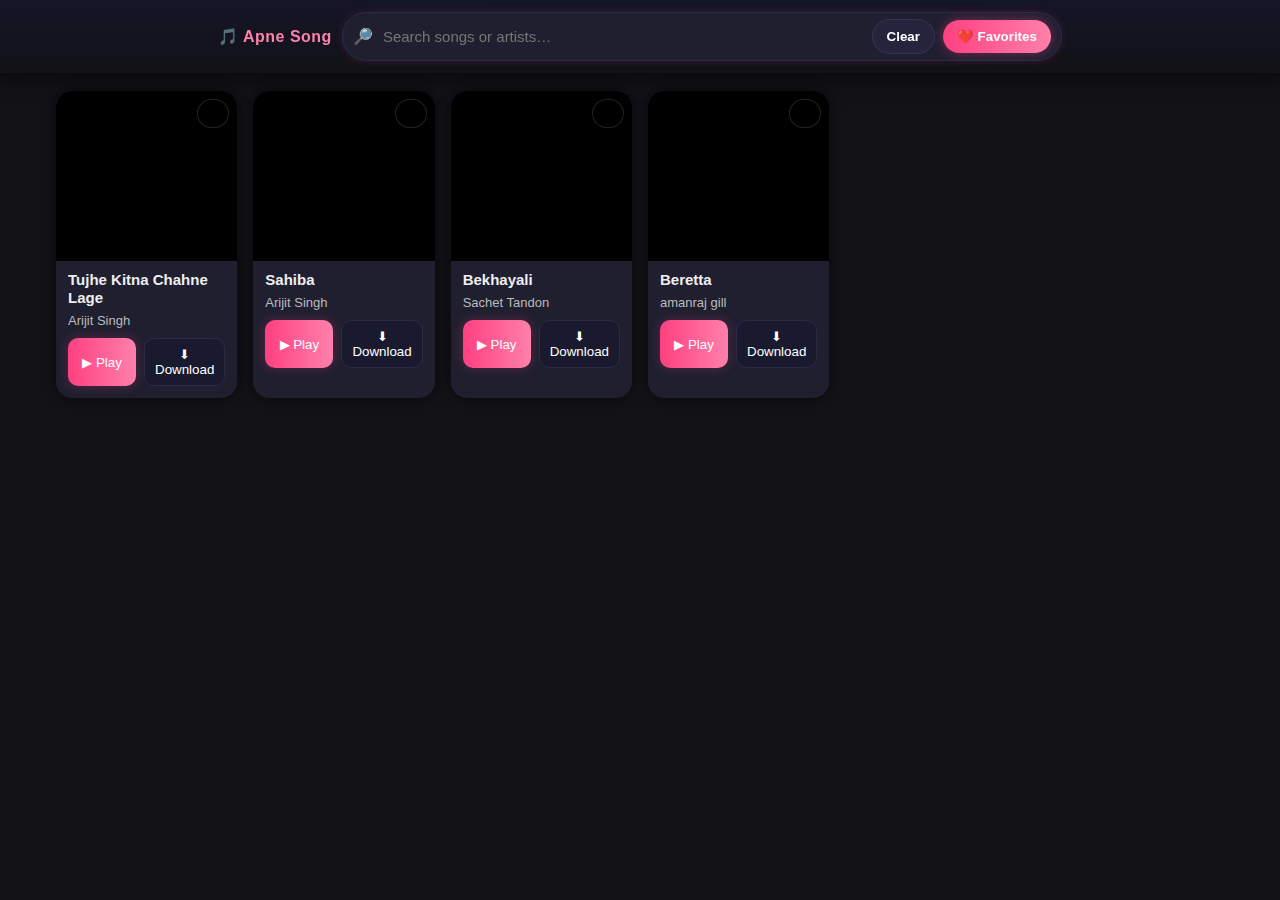
<file: songfolder/index.html>
<!DOCTYPE html>
<html lang="en">
<head>
<meta charset="UTF-8" />
<meta name="viewport" content="width=device-width, initial-scale=1" />
<title>Apne Song – Modern Player</title>
<style>
  :root{
    --bg:#121217;
    --card:#1f1f30;
    --ink:#eee;
    --muted:#bbb;
    --accent:#ff4081;
    --accent-2:#ff80ab;
  }
  *{box-sizing:border-box}
  body{
    margin:0;background:var(--bg);color:var(--ink);
    font-family:"Segoe UI",Tahoma,Geneva,Verdana,sans-serif;
  }

  /* Top bar (search + filter + favorites toggle) */
  .toolbar{
    position:sticky;top:0;z-index:50;
    background:linear-gradient(180deg, #151528 0%, #121217 100%);
    padding:12px 16px; box-shadow:0 4px 20px #0008;
    display:flex; flex-wrap:wrap; gap:10px; align-items:center; justify-content:center;
  }
  .brand{font-weight:800; letter-spacing:.5px; color:var(--accent-2)}
  .search{
    display:flex; gap:8px; align-items:center;
    background:var(--card); border:1px solid #2b2b49; border-radius:999px;
    padding:6px 10px; width:min(720px,95vw);
    box-shadow:0 0 10px #ff408122;
  }
  .search input{
    flex:1; background:transparent; border:0; outline:none; color:var(--ink); font-size:15px;
  }
  .chip, .btn{
    background:linear-gradient(90deg,var(--accent),var(--accent-2));
    color:#fff; border:0; padding:9px 14px; border-radius:999px; cursor:pointer; font-weight:700;
    box-shadow:0 0 12px #ff408166; transition:transform .15s ease, box-shadow .2s ease, filter .2s ease;
  }
  .chip:hover, .btn:hover{transform:translateY(-1px); box-shadow:0 0 16px #ff80abcc}
  .chip.alt{background:#24243d;color:#fff;border:1px solid #34345a;box-shadow:none;font-weight:600}
  .chip.toggle.active{outline:2px solid var(--accent-2)}
  .suggest{
    position:absolute; top:100%; left:0; right:0; background:#18182b; border:1px solid #2b2b49;
    border-radius:12px; overflow:hidden; margin-top:6px; display:none; max-height:45vh; overflow-y:auto;
    box-shadow:0 16px 40px #000c;
  }
  .suggest button{
    display:block; width:100%; text-align:left; padding:10px 14px; background:transparent; border:0; color:var(--ink);
    border-bottom:1px solid #23233c; cursor:pointer;
  }
  .suggest button:hover{background:#23233f}

  /* Songs grid */
  .wrap{padding:18px 16px 120px; max-width:1200px; margin:0 auto}
  .grid{
    display:grid; gap:16px; grid-template-columns:repeat(auto-fill, minmax(170px,1fr));
  }
  .card{
    background:var(--card); border-radius:16px; overflow:hidden; box-shadow:0 0 12px #0008;
    transition:transform .2s ease, box-shadow .2s ease; position:relative;
  }
  .card:hover{transform:translateY(-4px); box-shadow:0 10px 24px #000b}
  .thumb{
    width:100%; height:170px; object-fit:cover; display:block; background:#2a2a40;
  }
  .badge-like{
    position:absolute; top:8px; right:8px; background:#000a; backdrop-filter:blur(6px);
    border:1px solid #ffffff22; border-radius:999px; padding:6px 9px; cursor:pointer; user-select:none;
  }
  .badge-like.active{color:var(--accent-2); text-shadow:0 0 8px #ff80ab99}
  .meta{padding:10px 12px 12px}
  .title{font-weight:700; font-size:15px; line-height:1.2; margin:0 0 6px}
  .artist{color:var(--muted); font-size:13px; margin:0 0 10px}
  .row{display:flex; gap:8px}
  .mini{flex:1; padding:8px 10px; border-radius:10px; border:1px solid #2b2b49; background:#1a1a2e; color:#fff; cursor:pointer}
  .mini.play{background:linear-gradient(90deg,var(--accent),var(--accent-2)); border:0; box-shadow:0 0 12px #ff408144}
  .mini:hover{filter:brightness(1.05)}

  /* Now Playing bar */
  .player{
    position:fixed; left:12px; right:12px; bottom:12px; z-index:60;
    background:linear-gradient(90deg,#1b1b30 0%, #20203a 100%);
    border:1px solid #313155; border-radius:18px; padding:10px;
    box-shadow:0 -8px 40px #000c, 0 0 24px #ff408122;
    display:grid; grid-template-columns:auto 1fr auto; gap:12px; align-items:center;
  }
  .np{display:flex; align-items:center; gap:10px; min-width:0}
  .np img{width:52px; height:52px; border-radius:10px; object-fit:cover; background:#2a2a40}
  .np .t{font-weight:800; font-size:15px; white-space:nowrap; overflow:hidden; text-overflow:ellipsis}
  .np .s{color:var(--muted); font-size:12px; white-space:nowrap; overflow:hidden; text-overflow:ellipsis}

  .controls{display:flex; align-items:center; gap:8px}
  .icon{
    background:#24243d; border:1px solid #34345a; color:#fff; width:38px; height:38px; border-radius:10px;
    display:grid; place-items:center; cursor:pointer; transition:transform .15s, filter .2s, background .2s;
  }
  .icon:hover{filter:brightness(1.1)}
  .icon.primary{background:linear-gradient(90deg,var(--accent),var(--accent-2)); border:0; box-shadow:0 0 14px #ff408166}
  .icon.toggled{outline:2px solid var(--accent-2)}
  .time{font-size:12px; color:var(--muted); min-width:90px; text-align:center}

  .progress{
    grid-column:1/-1; height:8px; background:#2a2a40; border-radius:999px; cursor:pointer; position:relative; overflow:hidden;
  }
  .bar{position:absolute; left:0; top:0; bottom:0; width:0%; background:linear-gradient(90deg,var(--accent),var(--accent-2))}
  .dot{position:absolute; top:50%; transform:translate(-50%,-50%); width:14px; height:14px; background:#fff; border-radius:50%; display:none}
  .progress:hover .dot{display:block}

  .vol{display:flex; align-items:center; gap:6px; width:120px}
  .vol input{width:100%}

  .queueBtn{margin-left:6px}
  .favBtn{margin-left:2px}

  /* Queue Drawer */
  .drawer{
    position:fixed; right:12px; bottom:84px; width:min(360px, 92vw); max-height:60vh; overflow:auto;
    background:#17172b; border:1px solid #2b2b49; border-radius:14px; box-shadow:0 12px 40px #000c;
    display:none;
  }
  .drawer header{padding:12px 14px; font-weight:800; color:var(--accent-2); border-bottom:1px solid #2b2b49}
  .qitem{
    display:flex; gap:10px; align-items:center; padding:10px 14px; cursor:pointer; border-bottom:1px solid #20203a;
  }
  .qitem:hover{background:#20203a}
  .qitem img{width:42px; height:42px; border-radius:8px; object-fit:cover; background:#2a2a40}
  .qmeta{min-width:0}
  .qtitle{font-weight:700; font-size:14px; white-space:nowrap; overflow:hidden; text-overflow:ellipsis}
  .qartist{font-size:12px; color:var(--muted); white-space:nowrap; overflow:hidden; text-overflow:ellipsis}
  .playingDot{width:10px; height:10px; border-radius:50%; background:var(--accent-2); box-shadow:0 0 10px #ff80ab}

  @media (max-width:560px){
    .np img{display:none}
    .vol{display:none}
    .time{display:none}
  }
</style>
</head>
<body>

  <!-- TOOLBAR -->
  <div class="toolbar">
    <div class="brand">🎵 Apne Song</div>
    <div style="position:relative; width:min(720px,95vw);">
      <div class="search">
        <span>🔎</span>
        <input id="searchInput" type="search" placeholder="Search songs or artists…" autocomplete="off" />
        <button id="clearBtn" class="chip alt">Clear</button>
        <button id="favToggle" class="chip toggle">❤️ Favorites</button>
      </div>
      <div id="suggestBox" class="suggest"></div>
    </div>
  </div>

  <!-- GRID -->
  <div class="wrap">
    <div id="grid" class="grid"></div>
  </div>

  <!-- NOW PLAYING BAR -->
  <div id="player" class="player" style="display:none;">
    <div class="np">
      <img id="npImg" alt="cover" referrerpolicy="no-referrer" />
      <div style="min-width:0;">
        <div id="npTitle" class="t">—</div>
        <div id="npArtist" class="s">—</div>
      </div>
    </div>

    <div class="controls">
      <button id="btnPrev" class="icon" title="Previous">⏮</button>
      <button id="btnPlay" class="icon primary" title="Play/Pause">▶</button>
      <button id="btnNext" class="icon" title="Next">⏭</button>
      <button id="btnShuffle" class="icon queueBtn" title="Shuffle">🔀</button>
      <button id="btnRepeat" class="icon" title="Repeat">🔁</button>
      <button id="btnLike" class="icon favBtn" title="Like">❤️</button>
      <button id="btnDownload" class="icon" title="Download">⬇</button>
      <button id="btnShare" class="icon" title="Share">📤</button>
      <div class="vol">
        <span>🔊</span>
        <input id="vol" type="range" min="0" max="1" step="0.01" />
      </div>
      <button id="btnQueue" class="icon queueBtn" title="Queue">🧾</button>
      <div id="time" class="time">0:00 / 0:00</div>
    </div>

    <div id="progress" class="progress" title="Seek">
      <div id="bar" class="bar"></div>
      <div id="dot" class="dot"></div>
    </div>
  </div>

  <!-- QUEUE DRAWER -->
  <div id="drawer" class="drawer" aria-label="Up Next">
    <header>Up Next</header>
    <div id="qList"></div>
  </div>

  <!-- AUDIO -->
  <audio id="audio"></audio>

<script>
/* =========================
   JSON DATA (UNCHANGED)
   ========================= */
const songs = [
  {
    title: "Tujhe Kitna Chahne Lage",
    artist: "Arijit Singh",
    mp3Url: "https://example.com/audio/tujhe_kitna_chahne_lage.mp3",
    img: "https://img.youtube.com/vi/cBAj7c_4mtw/hqdefault.jpg"
  },
  {
    title: "Sahiba",
    artist: "Arijit Singh",
    mp3Url: "Sahiba-1-mobcupe.com.mp3",
    img: "https://th.bing.com/th/id/OIP.oQKZvTYFxf6jNUWEMYl56QHaHa?w=177&h=180&c=7&r=0&o=7&pid=1.7&rm=3"
  },
  {
    title: "Bekhayali",
    artist: "Sachet Tandon",
    mp3Url: "https://example.com/audio/bekhayali.mp3",
    img: "https://img.youtube.com/vi/S2nG2UBZq88/hqdefault.jpg"
  },
  {
    title: "Beretta",
    artist: "amanraj gill",
    mp3Url: "beretta1.mp3",
    img: "https://th.bing.com/th/id/OIP.UJMtb6EFnAsMPI1XcyzppAHaEK?w=321&h=180&c=7&r=0&o=7&pid=1.7&rm=3"
  }
];

/* ====== State ====== */
let current = -1;
let shuffle = JSON.parse(localStorage.getItem("shuffle") || "false");
let repeat = localStorage.getItem("repeatMode") || "off"; // off | one | all
let liked = new Set(JSON.parse(localStorage.getItem("likedSongs") || "[]")); // keys: title|artist
let favoritesOnly = false;

const audio = document.getElementById('audio');
audio.preload = 'metadata';

/* ====== DOM ====== */
const grid = document.getElementById('grid');
const suggestBox = document.getElementById('suggestBox');
const searchInput = document.getElementById('searchInput');
const clearBtn = document.getElementById('clearBtn');
const favToggle = document.getElementById('favToggle');

const player = document.getElementById('player');
const npImg = document.getElementById('npImg');
const npTitle = document.getElementById('npTitle');
const npArtist = document.getElementById('npArtist');
const btnPrev = document.getElementById('btnPrev');
const btnPlay = document.getElementById('btnPlay');
const btnNext = document.getElementById('btnNext');
const btnShuffle = document.getElementById('btnShuffle');
const btnRepeat = document.getElementById('btnRepeat');
const btnLike = document.getElementById('btnLike');
const btnDownload = document.getElementById('btnDownload');
const btnShare = document.getElementById('btnShare');
const vol = document.getElementById('vol');
const timeBox = document.getElementById('time');
const progress = document.getElementById('progress');
const bar = document.getElementById('bar');
const dot = document.getElementById('dot');

const drawer = document.getElementById('drawer');
const btnQueue = document.getElementById('btnQueue');
const qList = document.getElementById('qList');

/* ====== Helpers ====== */
const key = s => `${s.title}|${s.artist}`;
function fmt(t){
  if(!t || isNaN(t)) return "0:00";
  t = Math.floor(t); const m = Math.floor(t/60); const s = (t%60).toString().padStart(2,"0");
  return `${m}:${s}`;
}
function setLikeUI(btn, isLiked){
  btn.classList.toggle('toggled', isLiked);
  btn.textContent = isLiked ? '💖' : '❤️';
}
function imageWithFallback(src, alt, size=170){
  const img = new Image();
  img.loading = "lazy";
  img.referrerPolicy = "no-referrer";
  img.alt = alt || "cover";
  img.className = "thumb";
  img.width = size; img.height = size;
  img.src = src;
  img.onerror = () => {
    img.src = `data:image/svg+xml;charset=UTF-8,` +
      encodeURIComponent(`<svg xmlns='http://www.w3.org/2000/svg' width='${size}' height='${size}'><defs><linearGradient id='g' x1='0' y1='0' x2='1' y2='1'><stop stop-color='%23ff4081'/><stop offset='1' stop-color='%23ff80ab'/></linearGradient></defs><rect width='100%' height='100%' fill='%231f1f30'/><rect x='8' y='8' width='${size-16}' height='${size-16}' rx='12' fill='url(%23g)' opacity='0.25'/><text x='50%' y='52%' dominant-baseline='middle' text-anchor='middle' fill='%23ffffffbb' font-family='Segoe UI' font-size='14'>No Image</text></svg>`);
  };
  return img;
}
function currentSong(){ return songs[current]; }

/* ====== Render Cards ====== */
function render(list){
  grid.innerHTML = '';
  list.forEach((s, idx) => {
    const card = document.createElement('div'); card.className = 'card';

    const likePill = document.createElement('button');
    likePill.className = 'badge-like' + (liked.has(key(s)) ? ' active' : '');
    likePill.textContent = liked.has(key(s)) ? '💖' : '♡';
    likePill.onclick = (e)=>{ e.stopPropagation(); toggleLike(s, likePill); };

    const img = imageWithFallback(s.img, s.title);

    const meta = document.createElement('div'); meta.className = 'meta';
    const t = document.createElement('div'); t.className = 'title'; t.textContent = s.title;
    const a = document.createElement('div'); a.className = 'artist'; a.textContent = s.artist;

    const row = document.createElement('div'); row.className = 'row';
    const play = document.createElement('button'); play.className = 'mini play'; play.textContent = '▶ Play';
    play.onclick = (e)=>{ e.stopPropagation(); playByIndex(idx); };

    const dl = document.createElement('button'); dl.className = 'mini'; dl.textContent = '⬇ Download';
    dl.onclick = (e)=>{ e.stopPropagation(); downloadSong(s); };

    meta.append(t,a,row);
    row.append(play, dl);
    card.append(likePill, img, meta);
    card.onclick = ()=> playByIndex(idx);

    grid.appendChild(card);
  });
}

/* ====== Queue Drawer ====== */
function renderQueue(){
  qList.innerHTML = '';
  songs.forEach((s,i)=>{
    const item = document.createElement('div'); item.className='qitem';
    const dotEl = document.createElement('div'); dotEl.className='playingDot'; dotEl.style.visibility = (i===current ? 'visible':'hidden');
    const img = imageWithFallback(s.img, s.title, 42); img.className='';
    const meta = document.createElement('div'); meta.className='qmeta';
    const tt = document.createElement('div'); tt.className='qtitle'; tt.textContent = s.title;
    const ar = document.createElement('div'); ar.className='qartist'; ar.textContent = s.artist;
    meta.append(tt,ar);
    item.append(dotEl,img,meta);
    item.onclick = ()=> playByIndex(i);
    qList.appendChild(item);
  });
}
function toggleDrawer(){ drawer.style.display = drawer.style.display==='block' ? 'none' : 'block'; }

/* ====== Search & Suggestions ====== */
function applyFilters(){
  const q = searchInput.value.trim().toLowerCase();
  let data = songs.filter(s=>{
    const okFav = favoritesOnly ? liked.has(key(s)) : true;
    const okText = !q || s.title.toLowerCase().includes(q) || s.artist.toLowerCase().includes(q);
    return okFav && okText;
  });
  render(data);
}
searchInput.addEventListener('input', ()=>{
  const q = searchInput.value.trim().toLowerCase();
  applyFilters();
  // suggestions
  if(!q){suggestBox.style.display='none'; return;}
  const sugs = songs.filter(s=> s.title.toLowerCase().startsWith(q) || s.artist.toLowerCase().startsWith(q)).slice(0,6);
  if(!sugs.length){suggestBox.style.display='none'; return;}
  suggestBox.innerHTML = '';
  sugs.forEach(s=>{
    const b = document.createElement('button');
    b.textContent = `${s.title} — ${s.artist}`;
    b.onclick = ()=>{ searchInput.value = s.title; suggestBox.style.display='none'; applyFilters(); };
    suggestBox.appendChild(b);
  });
  suggestBox.style.display='block';
});
document.body.addEventListener('click', (e)=>{
  if(!suggestBox.contains(e.target) && e.target!==searchInput){ suggestBox.style.display='none'; }
});
clearBtn.addEventListener('click', ()=>{ searchInput.value=''; applyFilters(); });
favToggle.addEventListener('click', ()=>{
  favoritesOnly = !favoritesOnly;
  favToggle.classList.toggle('active', favoritesOnly);
  applyFilters();
});

/* ====== Likes ====== */
function toggleLike(s, pillBtn){
  const k = key(s);
  if(liked.has(k)) liked.delete(k); else liked.add(k);
  localStorage.setItem('likedSongs', JSON.stringify([...liked]));
  if(pillBtn){
    pillBtn.classList.toggle('active', liked.has(k));
    pillBtn.textContent = liked.has(k) ? '💖' : '♡';
  }
  if(currentSong() && key(currentSong())===k){
    setLikeUI(btnLike, liked.has(k));
  }
}

/* ====== Play Logic ====== */
function ensurePlayerVisible(){ if(player.style.display!=='grid' && player.style.display!=='block'){ player.style.display='grid'; } }
function playByIndex(i){
  if(i<0 || i>=songs.length) return;
  current = i;
  const s = songs[i];
  ensurePlayerVisible();
  audio.src = s.mp3Url;
  audio.play().catch(()=>{}); // allow autoplay fail silently (user will press play)
  btnPlay.textContent = '⏸';
  npTitle.textContent = s.title; npArtist.textContent = s.artist;
  npImg.src = s.img; npImg.onerror = ()=>{ npImg.src = imageWithFallback('', s.title, 52).src; };
  setLikeUI(btnLike, liked.has(key(s)));
  updateQueueDots();
}
function updateQueueDots(){
  [...qList.children].forEach((el,idx)=>{
    const dot = el.querySelector('.playingDot');
    if(dot) dot.style.visibility = (idx===current ? 'visible' : 'hidden');
  });
}
btnPlay.addEventListener('click', ()=>{
  if(!audio.src){ if(songs.length) playByIndex(0); return; }
  if(audio.paused){ audio.play(); btnPlay.textContent='⏸'; } else { audio.pause(); btnPlay.textContent='▶'; }
});
btnPrev.addEventListener('click', ()=>{
  if(current===-1){ playByIndex(0); return; }
  let i = current-1; if(i<0) i = songs.length-1;
  playByIndex(i);
});
btnNext.addEventListener('click', nextTrack);

function nextTrack(){
  if(shuffle){
    let i = Math.floor(Math.random()*songs.length);
    if(songs.length>1){ while(i===current){ i = Math.floor(Math.random()*songs.length); } }
    playByIndex(i); return;
  }
  if(repeat==='one'){ audio.currentTime=0; audio.play(); return; }
  let i = current+1; if(i>=songs.length){ i = (repeat==='all') ? 0 : current; }
  if(i!==current) playByIndex(i); else audio.pause();
}

/* Repeat: off -> all -> one */
function cycleRepeat(){
  repeat = repeat==='off' ? 'all' : repeat==='all' ? 'one' : 'off';
  localStorage.setItem('repeatMode', repeat);
  btnRepeat.classList.toggle('toggled', repeat!=='off');
  btnRepeat.textContent = repeat==='one' ? '🔂' : '🔁';
}
btnRepeat.addEventListener('click', cycleRepeat);

/* Shuffle toggle */
btnShuffle.addEventListener('click', ()=>{
  shuffle = !shuffle; localStorage.setItem('shuffle', JSON.stringify(shuffle));
  btnShuffle.classList.toggle('toggled', shuffle);
});

/* Like/Download/Share */
btnLike.addEventListener('click', ()=>{
  const s = currentSong(); if(!s) return;
  const fake = document.createElement('button');
  toggleLike(s, fake);
  setLikeUI(btnLike, liked.has(key(s)));
});
function downloadSong(s){
  const a = document.createElement('a'); a.href = s.mp3Url; a.download = `${s.title}.mp3`;
  document.body.appendChild(a); a.click(); document.body.removeChild(a);
}
btnDownload.addEventListener('click', ()=>{ const s=currentSong(); if(s) downloadSong(s); });
btnShare.addEventListener('click', ()=>{
  const s=currentSong(); if(!s) return;
  const text = `Listen to ${s.title} — ${s.artist}`;
  if(navigator.share){ navigator.share({title:s.title, text, url:s.mp3Url}).catch(()=>{}); }
  else { prompt("Copy link:", s.mp3Url); }
});

/* Volume */
const savedVol = parseFloat(localStorage.getItem('volume') || '0.8');
audio.volume = isNaN(savedVol) ? 0.8 : savedVol;
vol.value = audio.volume.toString();
vol.addEventListener('input', (e)=>{ audio.volume = parseFloat(e.target.value||'0.8'); localStorage.setItem('volume', audio.volume); });

/* Progress / Seek */
function updateTime(){
  const d = audio.duration || 0;
  const c = audio.currentTime || 0;
  timeBox.textContent = `${fmt(c)} / ${fmt(d)}`;
  const pct = d ? (c/d)*100 : 0;
  bar.style.width = pct + '%';
  dot.style.left = pct + '%';
}
audio.addEventListener('timeupdate', updateTime);
audio.addEventListener('loadedmetadata', updateTime);
audio.addEventListener('ended', nextTrack);

let seeking=false;
function seekAt(clientX){
  const rect = progress.getBoundingClientRect();
  const x = Math.max(0, Math.min(clientX-rect.left, rect.width));
  const pct = x/rect.width;
  if(audio.duration){ audio.currentTime = pct*audio.duration; }
}
progress.addEventListener('mousedown', (e)=>{ seeking=true; seekAt(e.clientX); });
window.addEventListener('mousemove', (e)=>{ if(seeking) seekAt(e.clientX); });
window.addEventListener('mouseup', ()=>{ seeking=false; });
progress.addEventListener('touchstart', (e)=>{ seekAt(e.touches[0].clientX); });
progress.addEventListener('touchmove', (e)=>{ seekAt(e.touches[0].clientX); });

/* Keyboard shortcuts */
window.addEventListener('keydown', (e)=>{
  if(e.target.matches('input, textarea')) return;
  if(e.code==='Space'){ e.preventDefault(); btnPlay.click(); }
  if(e.code==='ArrowRight'){ audio.currentTime = Math.min((audio.currentTime||0)+5, audio.duration||0); }
  if(e.code==='ArrowLeft'){ audio.currentTime = Math.max((audio.currentTime||0)-5, 0); }
  if(e.code==='KeyL'){ cycleRepeat(); }
  if(e.code==='KeyS'){ btnShuffle.click(); }
});

/* Init UI state */
btnShuffle.classList.toggle('toggled', shuffle);
btnRepeat.classList.toggle('toggled', repeat!=='off');
btnRepeat.textContent = repeat==='one' ? '🔂' : '🔁';

/* First render */
render(songs);
renderQueue();

/* Queue toggle */
btnQueue.addEventListener('click', ()=>{ toggleDrawer(); renderQueue(); });

</script>
</body>
</html>
</file>
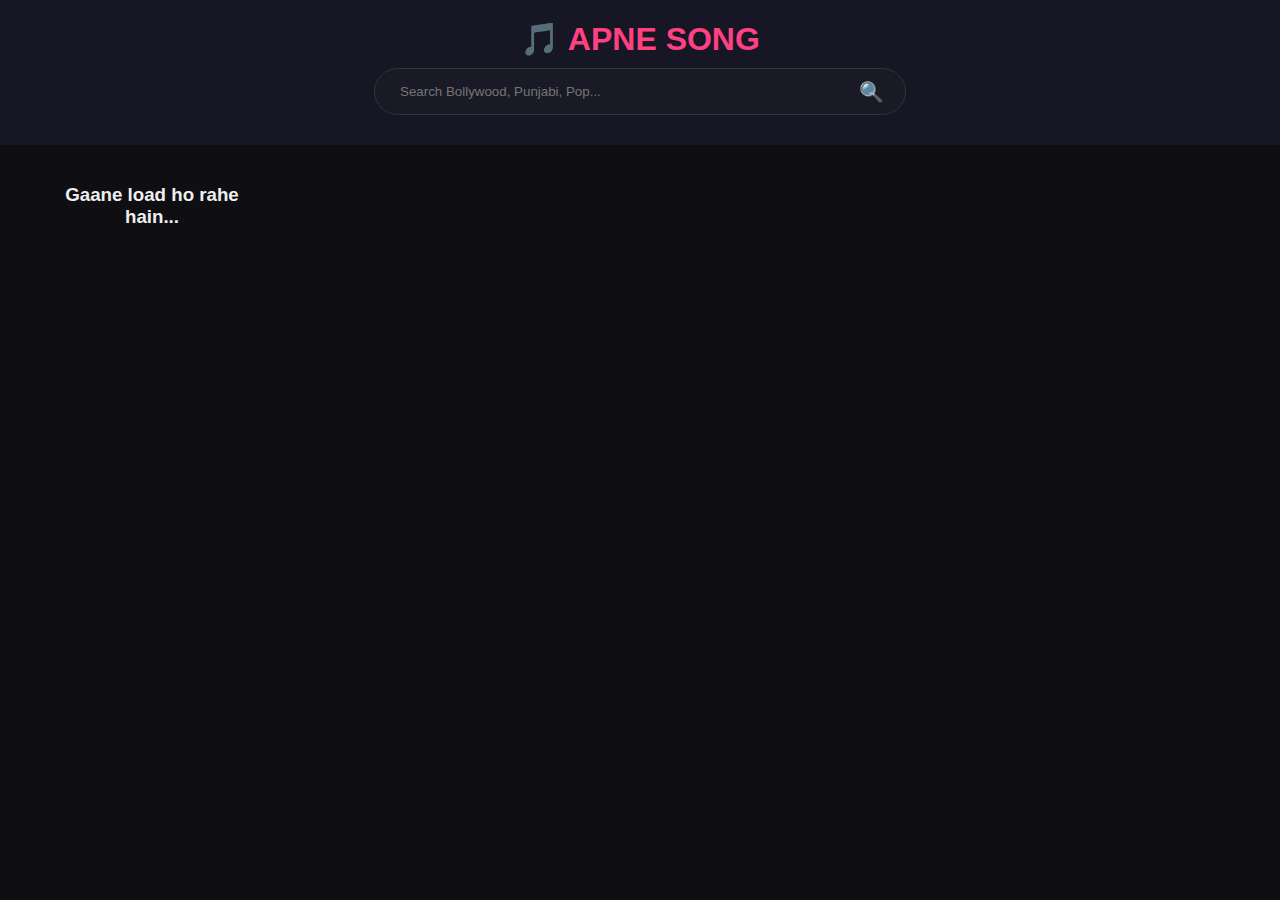
<file: songfolder/2secondpage.html>
<!DOCTYPE html>
<html lang="en">
<head>
  <meta charset="UTF-8">
  <meta name="viewport" content="width=device-width, initial-scale=1.0">
  <title>home</title>
  <link rel="stylesheet" href="./css/home.css">
</head>
<body>

  <div class="header">
    <h1 style="color: var(--accent); margin: 0;">🎵 APNE SONG</h1>
    <div class="search-box">
      <input type="text" id="query" placeholder="Search Bollywood, Punjabi, Pop...">
      <button onclick="searchMusic()">🔍</button>
    </div>
  </div>

  <div class="container">
    <div id="video-grid" class="grid">
      <h3 style="text-align: center; width: 100%;">Gaane load ho rahe hain...</h3>
    </div>
  </div>

  <div id="player" style="display:none"></div>

  <div class="player-bar" id="bar">
    <div id="now-playing" style="font-weight: bold; font-size: 14px;">Song Title</div>
    <button onclick="togglePlay()" id="playBtn" style="background: var(--accent); border: none; color: white; padding: 10px 20px; border-radius: 20px; cursor: pointer;">Pause</button>
  </div>

 <script src="https://www.youtube.com/iframe_api"></script>
<script src="./js/home.js"></script>


</body>
</html>
</file>
<file: songfolder/css/home.css>
:root { --bg: #0f0f13; --card: #1a1a26; --accent: #ff4081; --ink: #eee; }
    body { margin: 0; background: var(--bg); color: var(--ink); font-family: sans-serif; padding-bottom: 100px; }
    .header { padding: 20px; text-align: center; background: #161625; position: sticky; top: 0; z-index: 10; }
    .search-box { display: flex; max-width: 500px; margin: 10px auto; background: var(--card); border-radius: 25px; padding: 5px 15px; border: 1px solid #333; }
    .search-box input { flex: 1; background: transparent; border: none; color: white; padding: 10px; outline: none; }
    .search-box button { background: none; border: none; cursor: pointer; font-size: 20px; }
    .container { max-width: 1200px; margin: 20px auto; padding: 0 15px; }
    .grid { display: grid; gap: 20px; grid-template-columns: repeat(auto-fill, minmax(200px, 1fr)); }
    .card { background: var(--card); border-radius: 12px; overflow: hidden; cursor: pointer; transition: 0.3s; border: 1px solid transparent; }
    .card:hover { transform: translateY(-5px); border-color: var(--accent); }
    .card img { width: 100%; aspect-ratio: 16/9; object-fit: cover; }
    .card-info { padding: 10px; }
    .card-title { font-size: 14px; font-weight: bold; display: -webkit-box; -webkit-line-clamp: 2; -webkit-box-orient: vertical; overflow: hidden; }
    .player-bar { position: fixed; bottom: 0; left: 0; right: 0; background: #1c1c2e; padding: 15px; display: flex; align-items: center; justify-content: space-between; border-top: 1px solid #333; display: none; }
</file>
